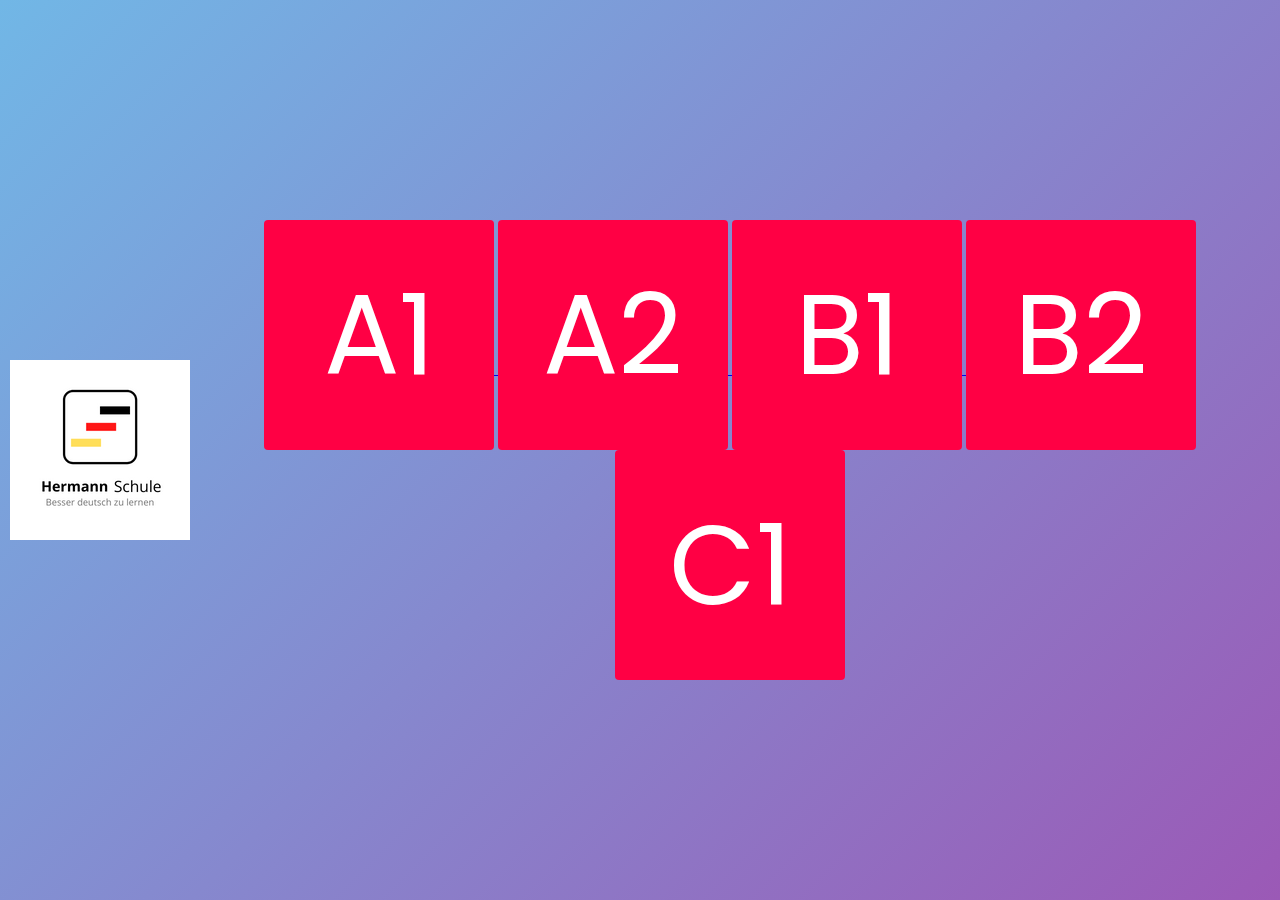
<file: index.html>
<!DOCTYPE html>
<html lang="en">
    <head>
        <meta charset="UTF-8">
        <link rel="stylesheet" href="css/design.css">
        <title>Hermann Schule</title>
    </head>
    
    
    <body>
        
        
        
        <img src="canva.png" alt="photo"  >
          
        
        
        <div class="button">
          
        <a href="formulaire.html">
        
        <button class="button-1" >A1</button>
        <button class="button-1" >A2</button>
        <button class="button-1" >B1</button>
        <button class="button-1" >B2</button>
        <button class="button-1" >C1</button>
        
        </a>
        
        </div>
        
    </body>
</html>
</file>
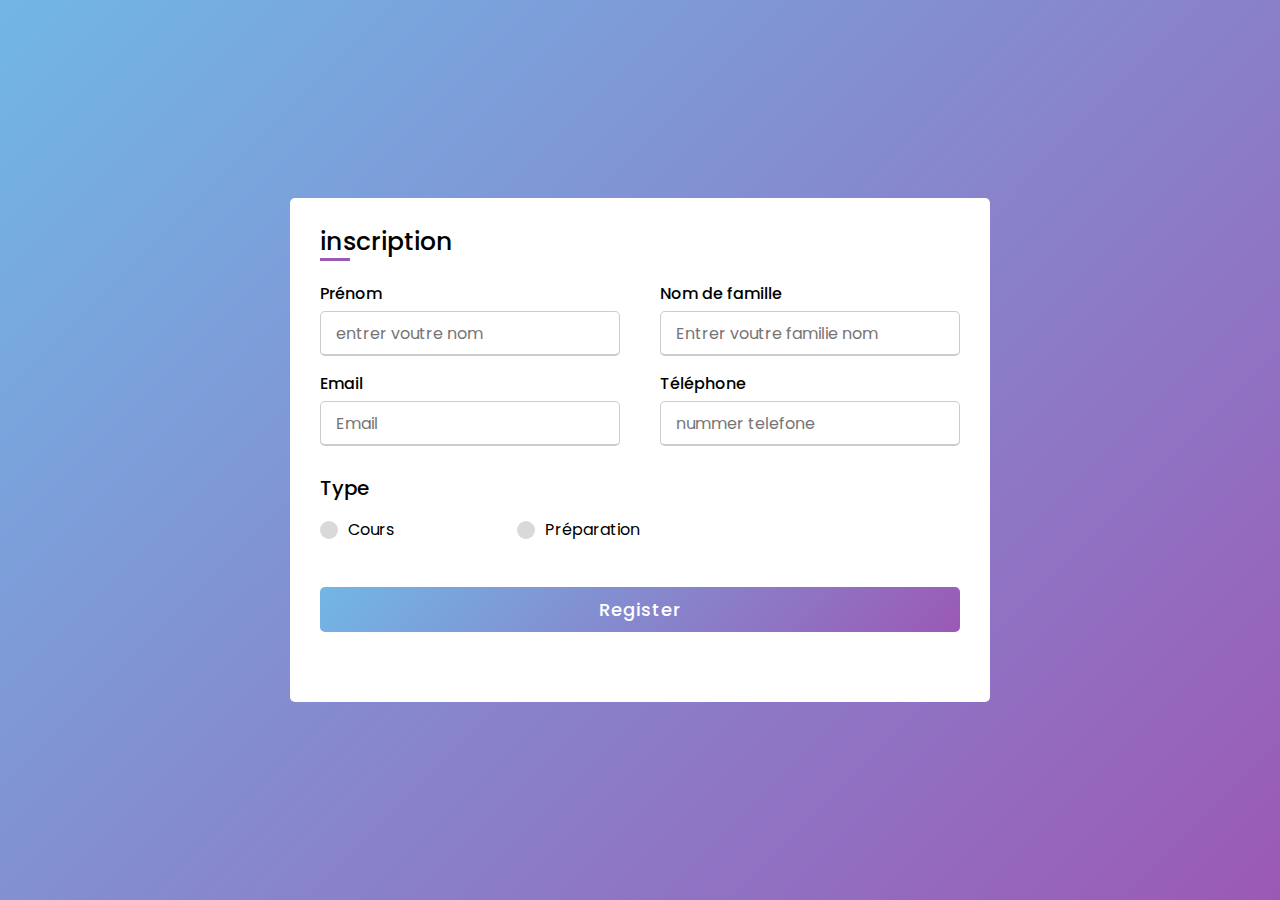
<file: formulaire.html>
<!DOCTYPE html>
<html lang="en">
    <head>
        <meta charset="UTF-8">
        <link rel="stylesheet" href="css/form.css">
        <meta name="viewport" content="width=device-width, initial-scale=1.0" >
        <title>inscription Hermann Schule</title>
    </head>
    
    
    <body>
        
        
          
        <div class="container">
        
         <div class="title">inscription</div>
        
           <form action="#">
              <div class="user-details">
                  <div class="input-box">
                    <span class="details">Prénom</span>
                    <input type="text" placeholder="entrer voutre nom" required>
                  
                  </div>
               <div class="input-box">
                    <span class="details">Nom de famille</span>
                    <input type="text" placeholder="Entrer voutre familie nom" required>
                  
                  </div>
                  <div class="input-box">
                    <span class="details">Email</span>
                    <input type="text" placeholder="Email" required>
                  
                  </div>
                  <div class="input-box">
                    <span class="details">Téléphone</span>
                    <input type="text" placeholder="nummer telefone" required>
                  
                  </div>
            </div> 
               
               
               
               
               <div class="gender-details">
                   <input type="radio" name="gender" id="dot-1">
                   <input type="radio" name="gender" id="dot-2">
                   
                   <span class="gender-title">Type</span>
                   
                  <div class="category">
                      
                      
                      <label for="dot-1">
                        <span class="dot one"></span>
                          <span class="gender">Cours</span>
                        
                      </label>
                      
                      
                      
                       <label for="dot-2">
                        <span class="dot two"></span>
                          <span class="gender">Préparation</span>
                        
                      </label>
                      
                      
                      
                      
                      
                  </div>
                   
                </div>
             <div class="button" > 
               <input type="submit"  value="Register">
             </div> 
         </form>
        </div>
    </body>
</html>
</file>
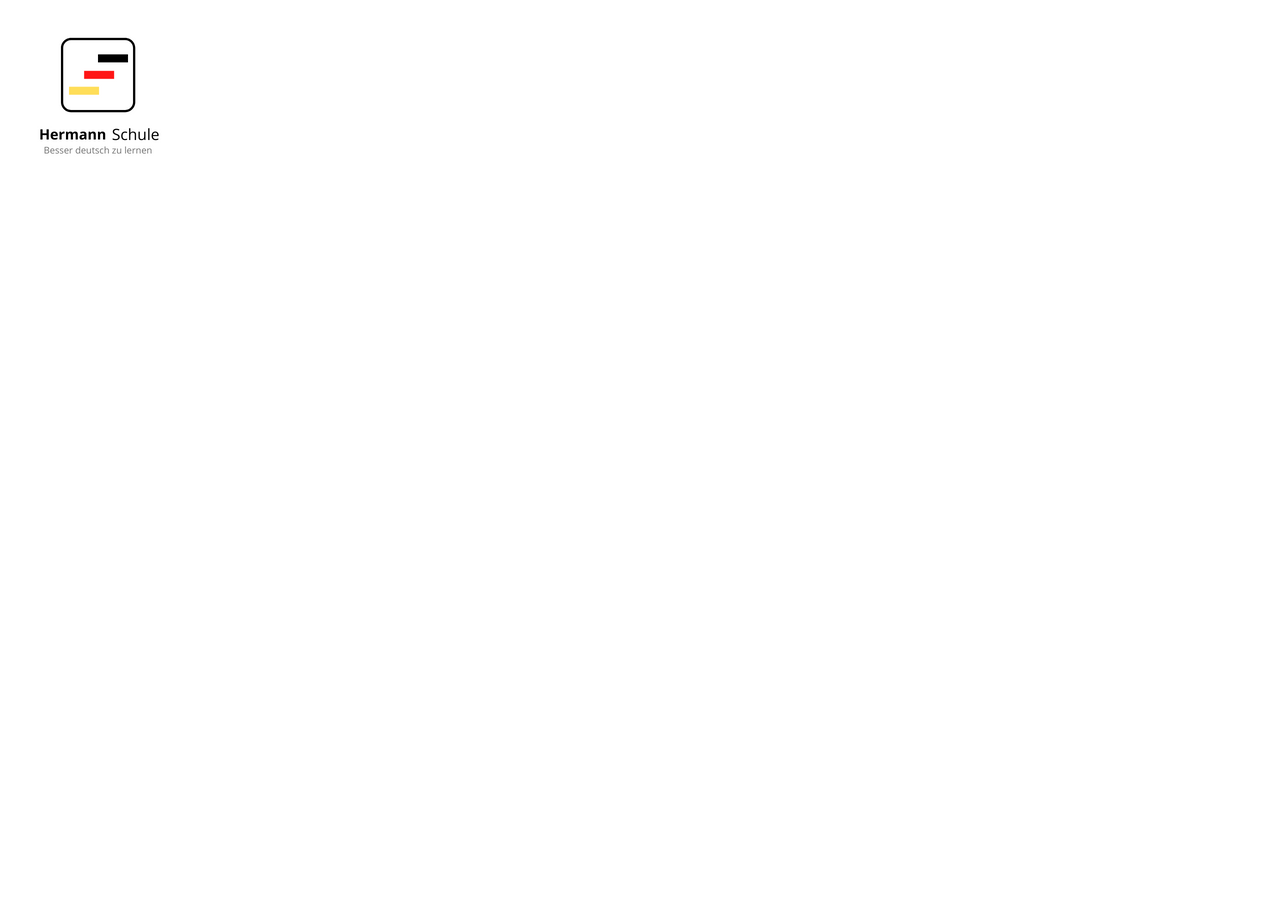
<file: resultat.html>
<!DOCTYPE html>
<html lang="en">
    <head>
        <meta charset="UTF-8">
        
        <title>Hermann Schule</title>
    </head>
    
    
    <body> 
        
        <img src="canva.png" alt="photo"  >
        
        
    </body>
</html>
</file>
<file: css/design.css>
@import url('https://fonts.googleapis.com/css2?family=Poppins:ital,wght@0,600;1,200&family=Source+Sans+Pro:wght@600&display=swap');
*{
    margin:  0;
    padding: 0;
    box-sizing: border-box;
    font-family: 'Poppins',sans-serif;
}

body{
    display: flex;
    height: 100vh;
    justify-content: center;
    align-items: center;
    padding: 10px;
    background: linear-gradient(135deg, #71b7e6, #9b59b6);
}

.button{
    display: flex;
    flex-direction: row;
    justify-content: space-evenly;
    align-items: center;
    text-align: center;
    min-height: 50vh;
}

.button-1{
    width: 230px;
    height: 230px;
    border: none;
    color: white;
    background-color: rgb(255, 0, 68);
    border-radius: 4px;
    box-shadow: inset 0 0 0 0 #f9e506;
    transition: ease-out 0.5s;
    font-size: 7rem;
    outline: none;
    
}

.button-1:hover{
    box-shadow: inset 300px 0 0 0 #f9e506;
    cursor: pointer;
    color: #000;
}
img {
    display: flex;
}
</file>
<file: css/form.css>
@import url('https://fonts.googleapis.com/css2?family=Poppins:ital,wght@0,600;1,200&family=Source+Sans+Pro:wght@600&display=swap');
*{
    margin: 0;
    padding: 0;
    box-sizing: border-box;
    font-family: 'Poppins',sans-serif;
}

body{
    display: flex;
    height: 100vh;
    justify-content: center;
    align-items: center;
    padding: 10px;
    background: linear-gradient(135deg, #71b7e6, #9b59b6);
}

.container {
    max-width: 700px;
    width: 100%;
    background: #fff;
    padding: 25px 30px;
    border-radius: 5px;
}

.container .title {
    font-size: 25px;
    font-weight: 500;
    position: relative;
}

.container .title::before{
    content: '';
    position: absolute;
    left: 0;
    bottom: 0;
    height: 3px;
    width: 30px;
    background: #9b59b6;
    
}

.container form .user-details{
    display: flex;
    flex-wrap: wrap;
    justify-content: space-between;
    margin: 20px 0 12px 0;
}

form .user-details .input-box{
    margin-bottom: 15px;
    width: calc(100% / 2 - 20px);
}

.user-details .input-box .details{
    display: block;
    font-weight: 500;
    margin-bottom: 5px;
}

.user-details .input-box input{
    height: 45px;
    width: 100%;
    outline: none;
    border-radius: 5px;
    border: 1px solid #ccc;
    padding-left: 15px;
    font-size: 16px;
    border-bottom-width: 2px;
    transition: all 0.3s ease;
}

.user-details .input-box input:focus,
.user-details .input-box input:valid{
    border-color: #9b59b6;
    
}







form .gender-details .gender-title{
    font-size: 20px;
    font-weight: 500;
}

form .gender-details .category{
    display: flex;
    width: 50%;
    margin: 14px 0;
    justify-content: space-between;
}

.gender-details .category label {
    display: flex;
    align-items: center;
    
    
}


.gender-details .category .dot{
    height: 18px;
    width: 18px;
    background: #d9d9d9;
    border-radius: 50%;
    margin-right: 10px;
    border: 5px solid transparent;
    transition: all 0.3s ease;
    
    
}



#dot-1:checked ~ .category label .one,
#dot-2:checked ~ .category label .two{
    border-color: #d9d9d9;
    background: #9b59b6;
}


form input[type="radio"]{
    display: none;
}

form .button{
    height: 45px;
    margin: 45px 0;
}


form .button input{
    height: 100%;
    width: 100%;
    outline: none;
    color: #fff;
    border: none;
    font-size: 18px;
    font-weight: 500;
    border-radius: 5px;
    letter-spacing: 1px;
    background: linear-gradient(135deg, #71b7e6, #9b59b6);
}


form .button input:hover{
    background: linear-gradient(-135deg, #71b7e6, #9b59b6);
}



@media (max-width: 584px){
    .container {
    max-width: 100%;
}
    form .user-details .input-box{
    margin-bottom: 15px;
    width: 100%;
}
    form .gender-details .category{
        width: 100%;
    }
    .container form .user-details{
        max-height: 300px;
        overflow: scroll;
    }
    .user-details::-webkit-scrollbar{
        width: 0;
    }

}
</file>
